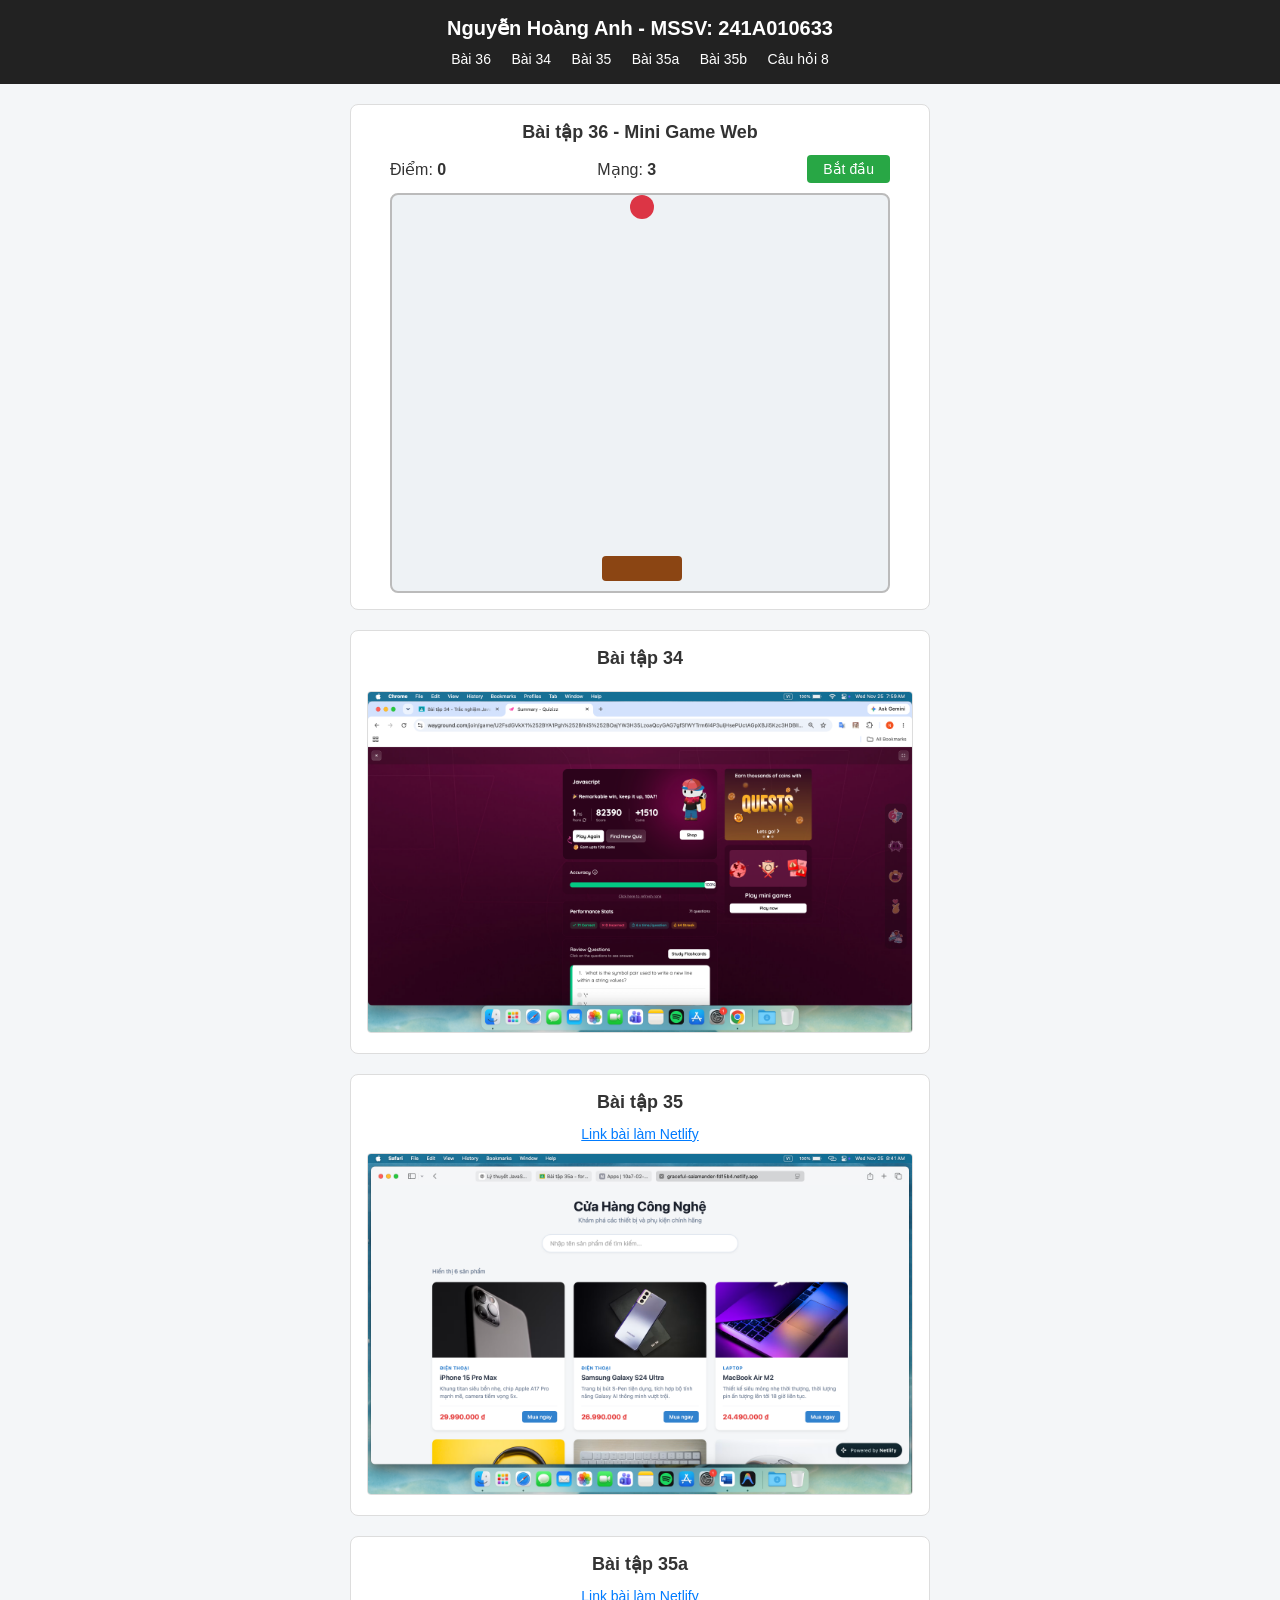
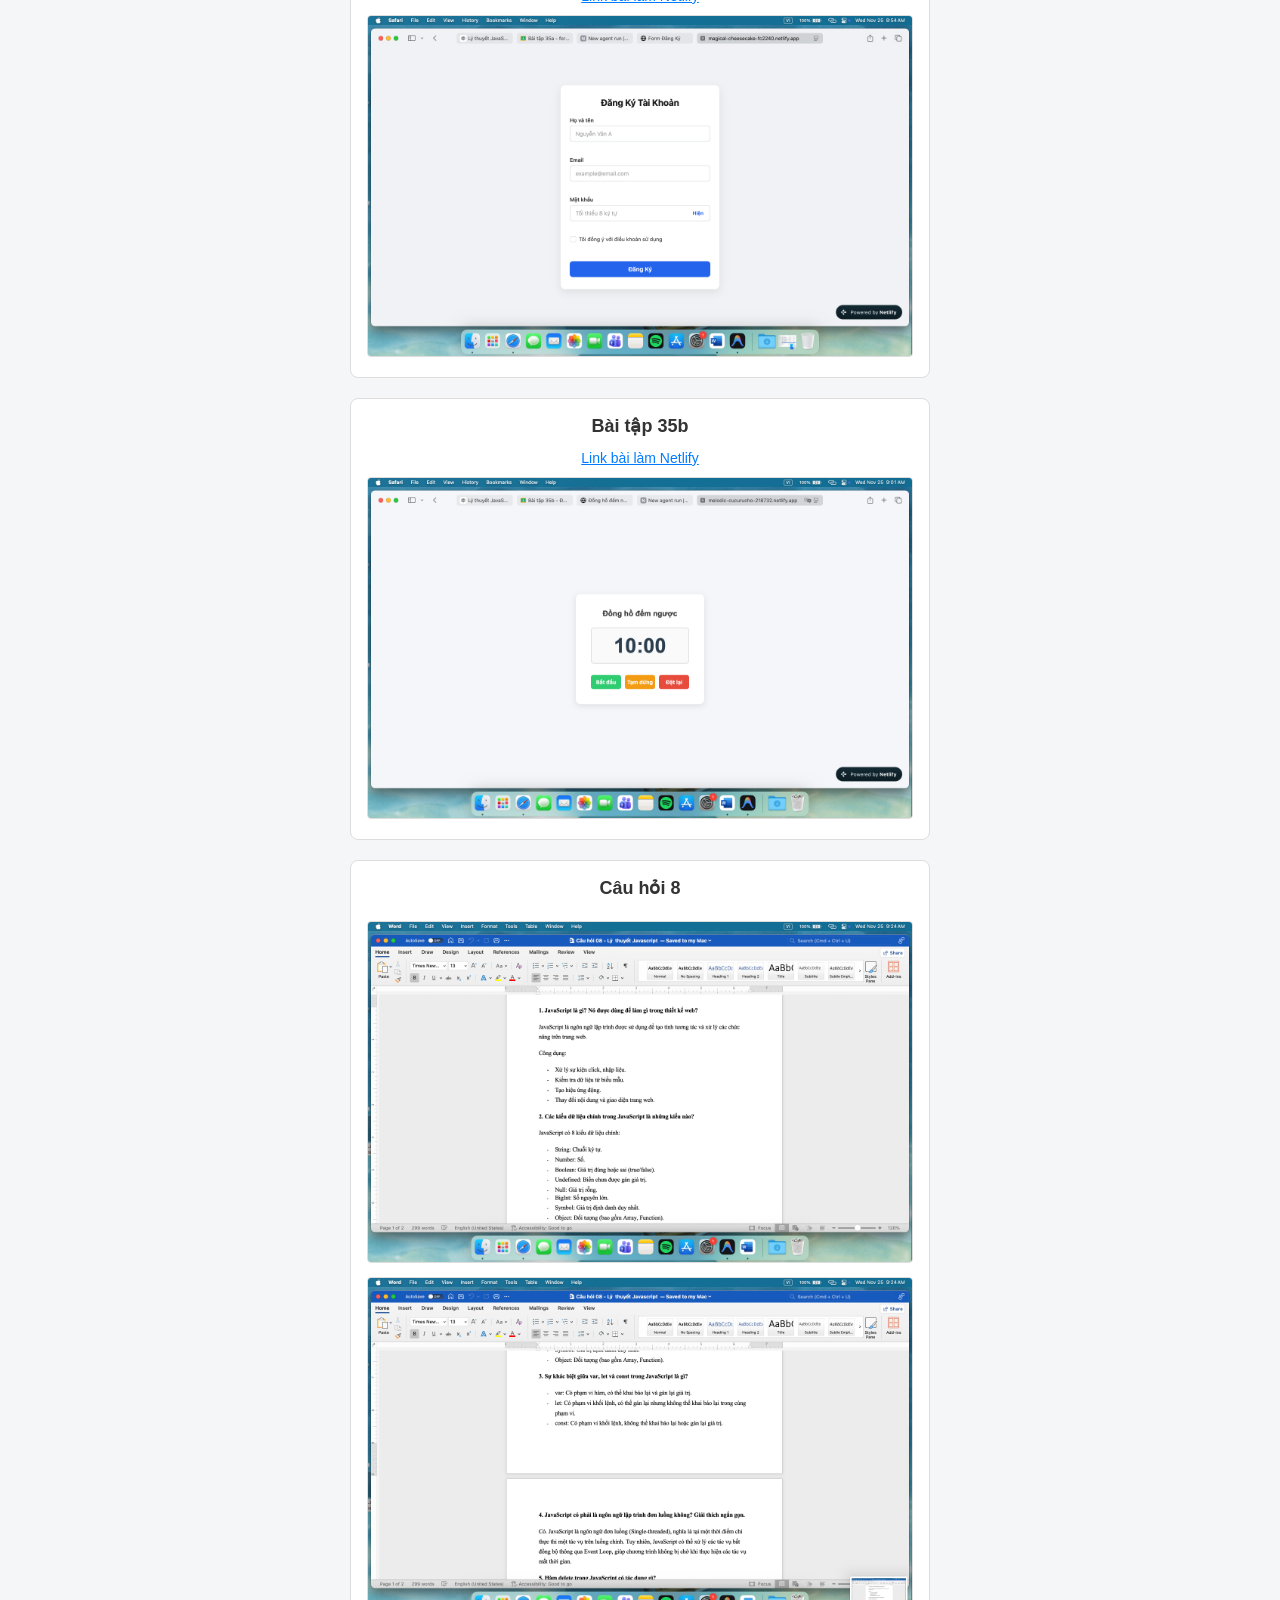
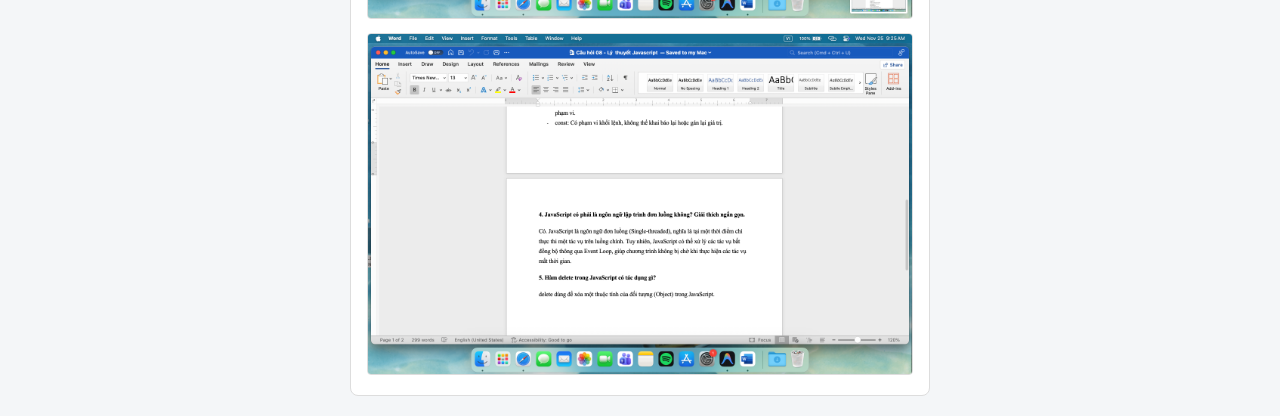
<file: index.html>
<!DOCTYPE html>
<html lang="vi">
<head>
  <meta charset="UTF-8">
  <title>Kiểm tra giữa kỳ - Nguyễn Hoàng Anh - 241A010633</title>
  <link rel="stylesheet" href="style.css">
</head>
<body>

  <header>
    <h1>Nguyễn Hoàng Anh - MSSV: 241A010633</h1>
    <nav>
      <a href="#bt36">Bài 36</a>
      <a href="#bt34">Bài 34</a>
      <a href="#bt35">Bài 35</a>
      <a href="#bt35a">Bài 35a</a>
      <a href="#bt35b">Bài 35b</a>
      <a href="#cau8">Câu hỏi 8</a>
    </nav>
  </header>

  <main>
    <section id="bt36" class="box">
      <h2>Bài tập 36 - Mini Game Web</h2>
      <div class="game-info">
        <span>Điểm: <b id="score">0</b></span>
        <span>Mạng: <b id="lives">3</b></span>
        <button id="start-btn">Bắt đầu</button>
      </div>
      <div id="game-container">
        <div id="basket"></div>
        <div id="apple"></div>
        <div id="game-over">Game Over</div>
      </div>
    </section>

    <section id="bt34" class="box">
      <h2>Bài tập 34</h2>
      <img src="images/bai34.png" alt="Kết quả Bài 34">
    </section>

    <section id="bt35" class="box">
      <h2>Bài tập 35</h2>
      <p><a href="https://6b063c5b663de465862c5a47--graceful-salamander-fd15b4.netlify.app" target="_blank">Link bài làm Netlify</a></p>
      <img src="images/bai35.png" alt="Kết quả Bài 35">
    </section>

    <section id="bt35a" class="box">
      <h2>Bài tập 35a</h2>
      <p><a href="https://magical-cheesecake-fc2240.netlify.app" target="_blank">Link bài làm Netlify</a></p>
      <img src="images/bai35a.png" alt="Kết quả Bài 35a">
    </section>

    <section id="bt35b" class="box">
      <h2>Bài tập 35b</h2>
      <p><a href="https://melodic-cucurucho-218732.netlify.app" target="_blank">Link bài làm Netlify</a></p>
      <img src="images/bai35b.png" alt="Kết quả Bài 35b">
    </section>

    <section id="cau8" class="box">
      <h2>Câu hỏi 8</h2>
      <img src="images/cauhoi8-a.png" alt="Câu hỏi 8 phần 1">
      <img src="images/cauhoi8-b.png" alt="Câu hỏi 8 phần 2">
      <img src="images/cauhoi8-c.png" alt="Câu hỏi 8 phần 3">
    </section>
  </main>

  <script src="script.js"></script>
</body>
</html>
</file>
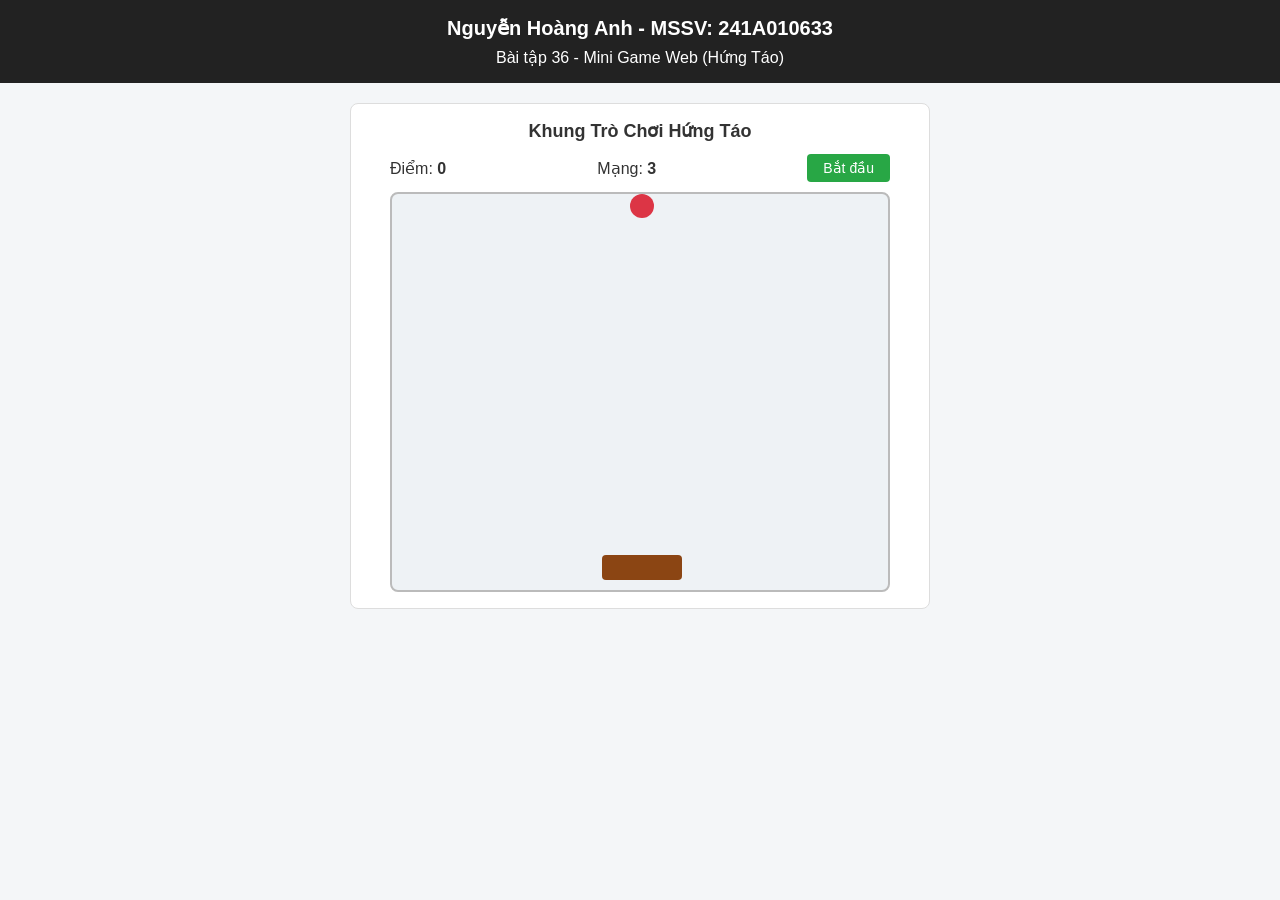
<file: 241A010633_bt36.html>
<!DOCTYPE html>
<html lang="vi">
<head>
  <meta charset="UTF-8">
  <title>241A010633 - Bài tập 36</title>
  <style>
    * {
      box-sizing: border-box;
      margin: 0;
      padding: 0;
    }
    body {
      font-family: Arial, sans-serif;
      background-color: #f4f6f8;
      color: #333;
    }
    header {
      background-color: #222;
      color: #fff;
      padding: 16px;
      text-align: center;
    }
    header h1 {
      font-size: 20px;
      margin-bottom: 8px;
    }
    main {
      max-width: 600px;
      margin: 20px auto;
      padding: 0 10px;
    }
    .box {
      background: #fff;
      border-radius: 8px;
      padding: 16px;
      border: 1px solid #ddd;
      text-align: center;
    }
    .box h2 {
      font-size: 18px;
      margin-bottom: 12px;
    }
    .game-info {
      width: 500px;
      margin: 0 auto 10px;
      display: flex;
      justify-content: space-between;
      align-items: center;
      font-size: 16px;
    }
    #start-btn {
      padding: 6px 16px;
      font-size: 14px;
      cursor: pointer;
      background: #28a745;
      color: #fff;
      border: none;
      border-radius: 4px;
    }
    #game-container {
      width: 500px;
      height: 400px;
      background-color: #eef2f5;
      border: 2px solid #bbb;
      border-radius: 8px;
      position: relative;
      overflow: hidden;
      margin: 0 auto;
    }
    #basket {
      position: absolute;
      bottom: 10px;
      left: 210px;
      width: 80px;
      height: 25px;
      background-color: #8b4513;
      border-radius: 4px;
    }
    #apple {
      position: absolute;
      top: 0;
      left: 238px;
      width: 24px;
      height: 24px;
      background-color: #dc3545;
      border-radius: 50%;
    }
    #game-over {
      display: none;
      position: absolute;
      top: 0;
      left: 0;
      width: 100%;
      height: 100%;
      background: rgba(0, 0, 0, 0.7);
      color: #fff;
      font-size: 32px;
      font-weight: bold;
      align-items: center;
      justify-content: center;
    }
  </style>
</head>
<body>

  <header>
    <h1>Nguyễn Hoàng Anh - MSSV: 241A010633</h1>
    <p>Bài tập 36 - Mini Game Web (Hứng Táo)</p>
  </header>

  <main>
    <section class="box">
      <h2>Khung Trò Chơi Hứng Táo</h2>
      <div class="game-info">
        <span>Điểm: <b id="score">0</b></span>
        <span>Mạng: <b id="lives">3</b></span>
        <button id="start-btn">Bắt đầu</button>
      </div>
      <div id="game-container">
        <div id="basket"></div>
        <div id="apple"></div>
        <div id="game-over">Game Over</div>
      </div>
    </section>
  </main>

  <script>
    const basket = document.getElementById('basket');
    const apple = document.getElementById('apple');
    const scoreEl = document.getElementById('score');
    const livesEl = document.getElementById('lives');
    const startBtn = document.getElementById('start-btn');
    const gameOverEl = document.getElementById('game-over');

    let score = 0;
    let lives = 3;
    let speed = 3;
    let basketX = 210;
    let appleX = 238;
    let appleY = 0;
    let running = false;
    let gameLoopId = null;
    const keys = {};

    window.addEventListener('keydown', (e) => {
      if (e.key === 'ArrowLeft' || e.key === 'ArrowRight') {
        e.preventDefault();
        keys[e.key] = true;
      }
    });

    window.addEventListener('keyup', (e) => {
      keys[e.key] = false;
    });

    function resetApple() {
      appleY = 0;
      appleX = Math.floor(Math.random() * (500 - 24));
      apple.style.top = appleY + 'px';
      apple.style.left = appleX + 'px';
    }

    function update() {
      if (!running) return;

      if (keys['ArrowLeft'] && basketX > 0) {
        basketX = Math.max(0, basketX - 7);
      }
      if (keys['ArrowRight'] && basketX < 500 - 80) {
        basketX = Math.min(500 - 80, basketX + 7);
      }
      basket.style.left = basketX + 'px';

      appleY += speed;
      apple.style.top = appleY + 'px';

      const basketTop = basket.offsetTop;
      if (
        appleY + 24 >= basketTop &&
        appleY <= basketTop + 25 &&
        appleX + 24 >= basketX &&
        appleX <= basketX + 80
      ) {
        score++;
        scoreEl.textContent = score;
        speed += 0.3;
        resetApple();
      } else if (appleY + 24 >= 400) {
        lives--;
        livesEl.textContent = lives;
        if (lives <= 0) {
          running = false;
          cancelAnimationFrame(gameLoopId);
          gameOverEl.style.display = 'flex';
          return;
        }
        resetApple();
      }

      gameLoopId = requestAnimationFrame(update);
    }

    startBtn.addEventListener('click', () => {
      if (gameLoopId) cancelAnimationFrame(gameLoopId);
      score = 0;
      lives = 3;
      speed = 3;
      basketX = 210;
      basket.style.left = basketX + 'px';
      scoreEl.textContent = score;
      livesEl.textContent = lives;
      gameOverEl.style.display = 'none';
      resetApple();
      running = true;
      gameLoopId = requestAnimationFrame(update);
    });
  </script>
</body>
</html>
</file>
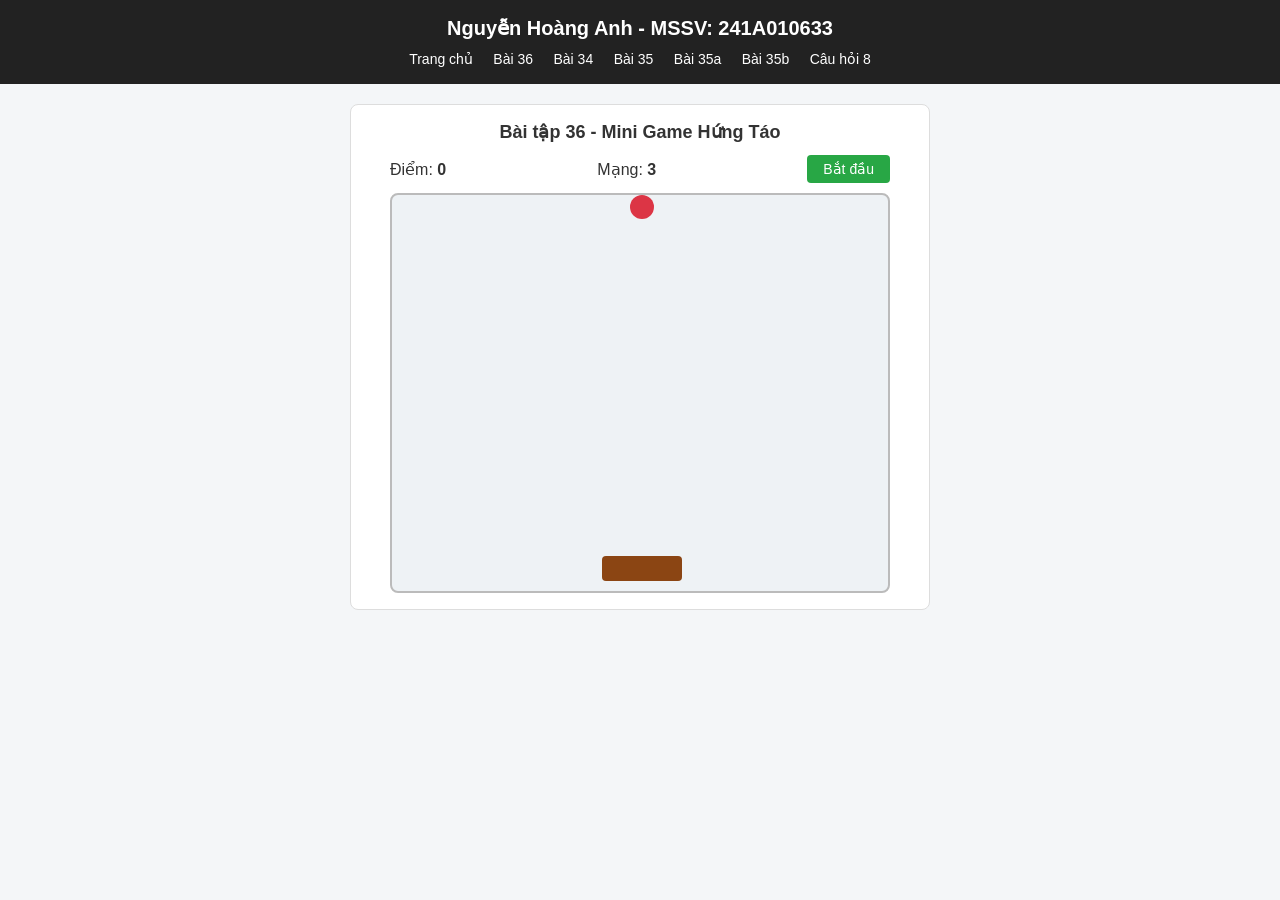
<file: bai36.html>
<!DOCTYPE html>
<html lang="vi">
<head>
  <meta charset="UTF-8">
  <title>Bài tập 36 - Mini Game Web</title>
  <link rel="stylesheet" href="style.css">
</head>
<body>

  <header>
    <h1>Nguyễn Hoàng Anh - MSSV: 241A010633</h1>
    <nav>
      <a href="index.html">Trang chủ</a>
      <a href="index.html#bt36">Bài 36</a>
      <a href="index.html#bt34">Bài 34</a>
      <a href="index.html#bt35">Bài 35</a>
      <a href="index.html#bt35a">Bài 35a</a>
      <a href="index.html#bt35b">Bài 35b</a>
      <a href="index.html#cau8">Câu hỏi 8</a>
    </nav>
  </header>

  <main>
    <section class="box">
      <h2>Bài tập 36 - Mini Game Hứng Táo</h2>
      <div class="game-info">
        <span>Điểm: <b id="score">0</b></span>
        <span>Mạng: <b id="lives">3</b></span>
        <button id="start-btn">Bắt đầu</button>
      </div>
      <div id="game-container">
        <div id="basket"></div>
        <div id="apple"></div>
        <div id="game-over">Game Over</div>
      </div>
    </section>
  </main>

  <script src="script.js"></script>
</body>
</html>
</file>
<file: style.css>
* {
  box-sizing: border-box;
  margin: 0;
  padding: 0;
}

body {
  font-family: Arial, sans-serif;
  background-color: #f4f6f8;
  color: #333;
}

header {
  background-color: #222;
  color: #fff;
  padding: 16px;
  text-align: center;
}

header h1 {
  font-size: 20px;
  margin-bottom: 10px;
}

nav a {
  color: #fff;
  text-decoration: none;
  margin: 0 8px;
  font-size: 14px;
}

nav a:hover {
  text-decoration: underline;
}

main {
  max-width: 600px;
  margin: 20px auto;
  padding: 0 10px;
}

.box {
  background: #fff;
  border-radius: 8px;
  padding: 16px;
  margin-bottom: 20px;
  border: 1px solid #ddd;
  text-align: center;
}

.box h2 {
  font-size: 18px;
  margin-bottom: 12px;
}

.game-info {
  width: 500px;
  margin: 0 auto 10px;
  display: flex;
  justify-content: space-between;
  align-items: center;
  font-size: 16px;
}

#start-btn {
  padding: 6px 16px;
  font-size: 14px;
  cursor: pointer;
  background: #28a745;
  color: #fff;
  border: none;
  border-radius: 4px;
}

#game-container {
  width: 500px;
  height: 400px;
  background-color: #eef2f5;
  border: 2px solid #bbb;
  border-radius: 8px;
  position: relative;
  overflow: hidden;
  margin: 0 auto;
}

#basket {
  position: absolute;
  bottom: 10px;
  left: 210px;
  width: 80px;
  height: 25px;
  background-color: #8b4513;
  border-radius: 4px;
}

#apple {
  position: absolute;
  top: 0;
  left: 238px;
  width: 24px;
  height: 24px;
  background-color: #dc3545;
  border-radius: 50%;
}

#game-over {
  display: none;
  position: absolute;
  top: 0;
  left: 0;
  width: 100%;
  height: 100%;
  background: rgba(0, 0, 0, 0.7);
  color: #fff;
  font-size: 32px;
  font-weight: bold;
  align-items: center;
  justify-content: center;
}

.box a {
  color: #007bff;
  font-size: 14px;
}

img {
  max-width: 100%;
  height: auto;
  border: 1px solid #ddd;
  border-radius: 4px;
  margin-top: 10px;
}
</file>
